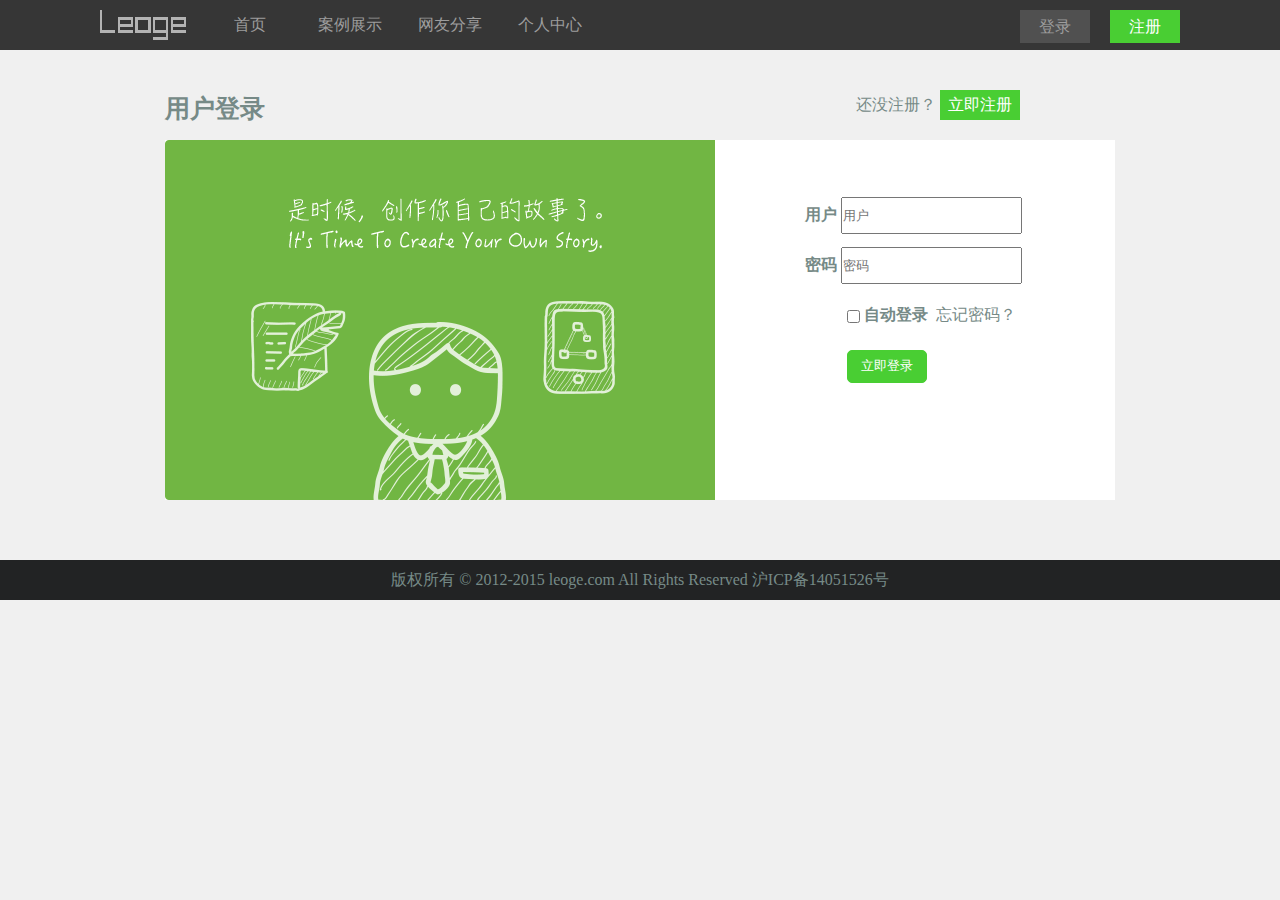
<file: load.html>
<!doctype html>
<html lang="en">
<head>
    <meta charset="UTF-8">
    <title>Document</title>
    <link rel="stylesheet" href="css/csm-header.css"/>
    <link rel="stylesheet" href="css/csm-load.css"/>
    <script src="js/jquery-1.12.3.js"></script>
    <script src="js/csm-load.js"></script>
</head>
<body>
<div id="csm-header">
    <h1><a href="index.html">leoge</a></h1>
    <ul class="csm-left">
        <li><a href="index.html">首页</a></li>
        <li><a href="present/present.html">案例展示</a></li>
        <li><a href="present/present.html">网友分享</a></li>
        <li><a href="javascript:;">个人中心</a></li>
    </ul>
    <ul class="csm-right">

        <li class="csm-load-link"><a href="load.html">登录</a></li>
        <li class="csm-resize-link"><a href="resize.html">注册</a></li>
    </ul>
</div>


<div class="csm-h csm-w">
    <h2>用户登录</h2>

    <div class="csm-h-right">
        <span>还没注册？</span>
        <a href="resize.html">立即注册</a>
    </div>
</div>
<form id="csm-form">
<div class = "csm-box csm-w">
    <img src="images/csm-load-left.gif" alt=""/>
    <div id="csm-load-box">
        <ul>
            <li>用户 <input type="text" placeholder="用户" id="user" name="user"/></li>
            <li>密码 <input type="text" placeholder="密码" id="password" name="password"/></li>
            <li id="csm-checkbox"><label><input type="checkbox"/> 自动登录</label> <span> &nbsp;忘记密码？</span></li>
            <li id="csm-submit"><input type="button" value="立即登录"/><span class = "csm-error csm-nodis">用户名或密码错误！</span></li>
        </ul>
    </div>
</div>
</form>
<div class="csm-footer">
    版权所有 © 2012-2015 leoge.com All Rights Reserved 沪ICP备14051526号
</div>
</body>
</html>
</file>
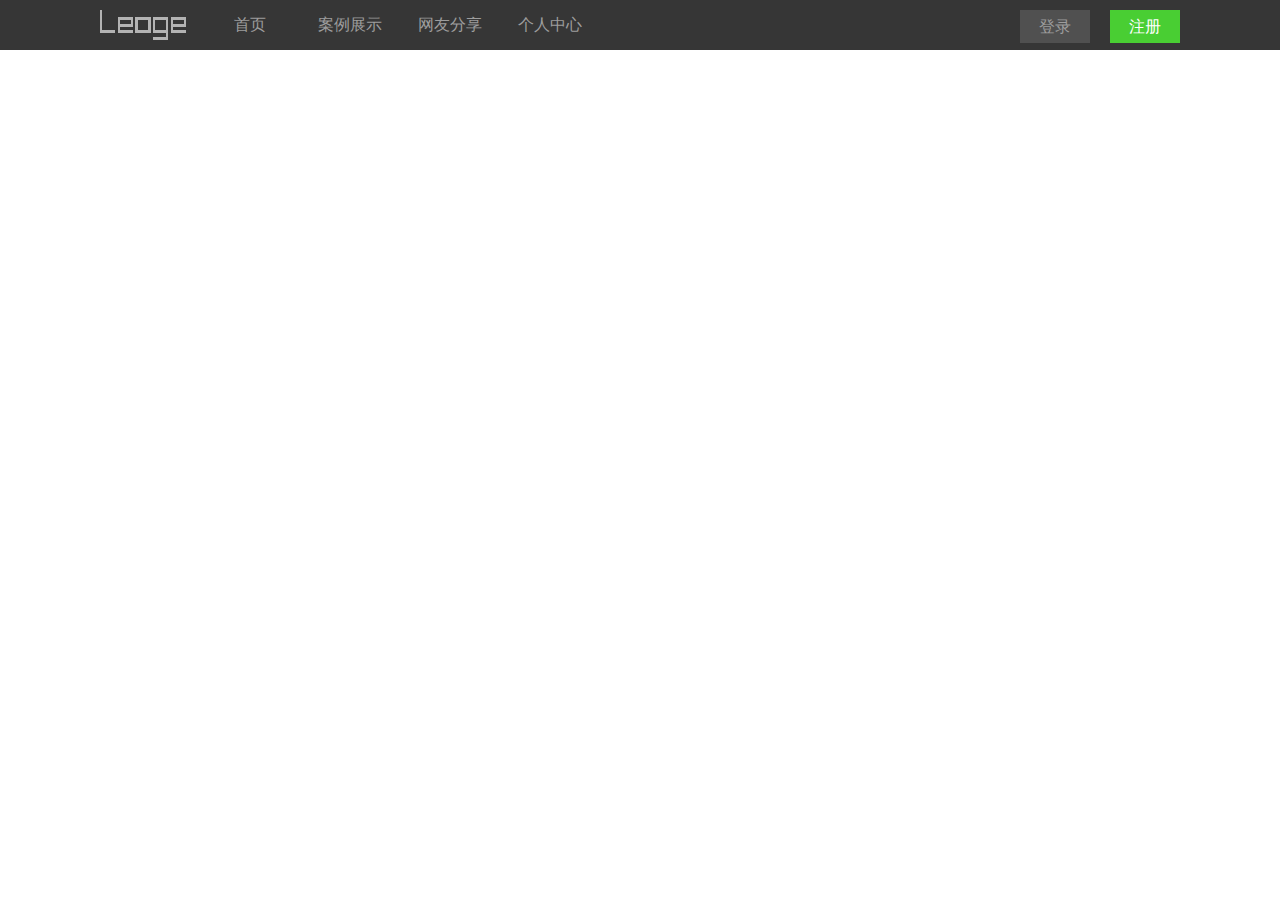
<file: loadheader.html>
<!DOCTYPE html>
<html>
<head lang="en">
    <meta charset="UTF-8">
    <title></title>
    <link rel="stylesheet" href="css/csm-header.css"/>

    <style>

    </style>
</head>
<body>
<div id="csm-header">
    <h1><a href="index.html">leoge</a></h1>
    <ul class="csm-left">
        <li><a href="index.html">首页</a></li>
        <li><a href="waterfall.html">案例展示</a></li>
        <li><a href="share.html">网友分享</a></li>
        <li><a href="self.html">个人中心</a></li>
    </ul>
    <ul class="csm-right">

        <li class="csm-load-link"><a href="load.html">登录</a></li>
        <li class="csm-resize-link"><a href="resize.html">注册</a></li>
    </ul>
</div>
</body>
</html>
</file>
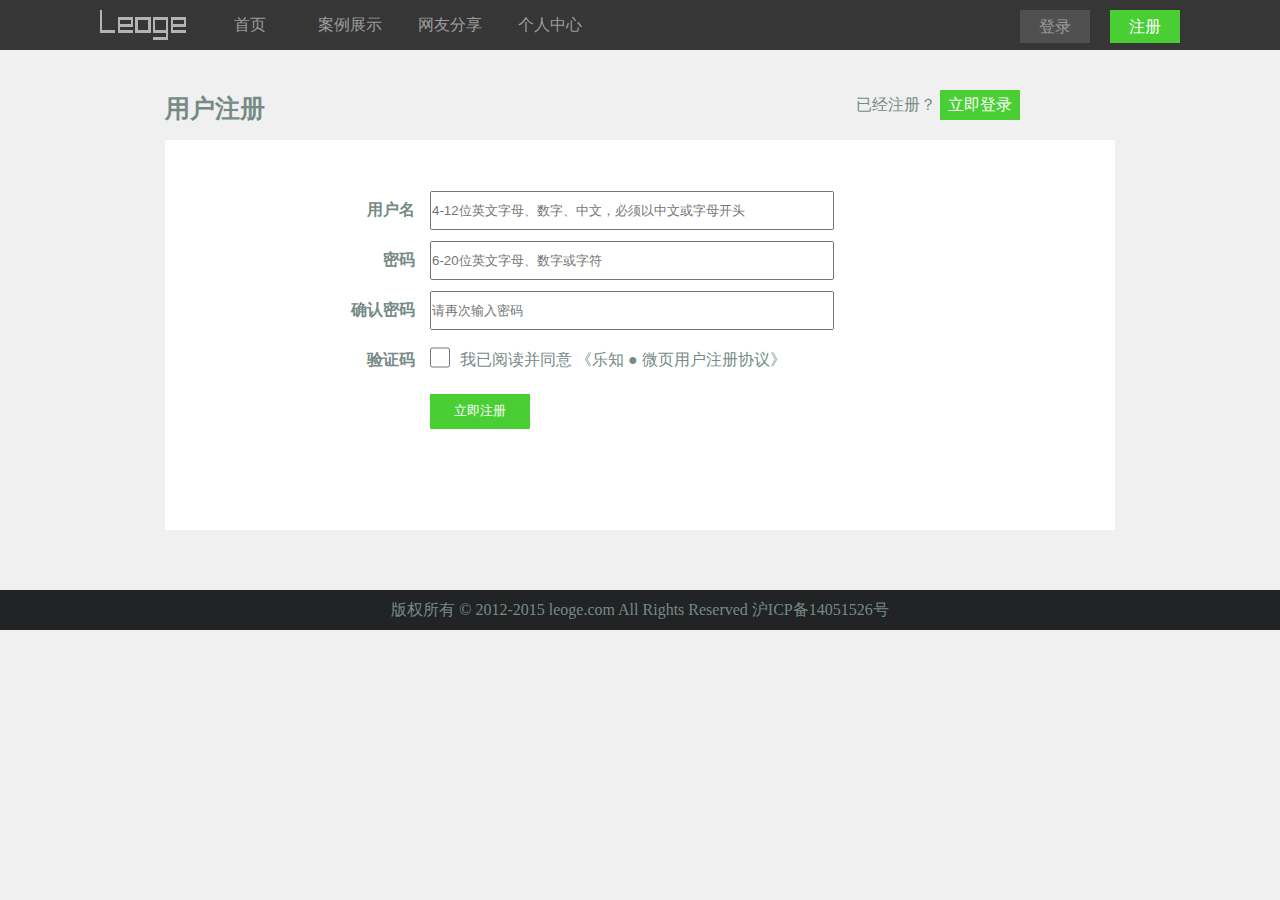
<file: resize.html>
<!doctype html>
<html lang="en">
<head>
    <meta charset="UTF-8">
    <title>Document</title>
    <link rel="stylesheet" href="css/csm-header.css"/>
    <link rel="stylesheet" href="css/csm-resize.css"/>
    <script src="js/jquery-1.12.3.js"></script>
    <script src="js/csm-resize.js"></script>

</head>
<body>
<div id="csm-header">
    <h1><a href="index.html">leoge</a></h1>
    <ul class="csm-left">
        <li><a href="index.html">首页</a></li>
        <li><a href="present/present.html">案例展示</a></li>
        <li><a href="present/present.html">网友分享</a></li>
        <li><a href="javascript:;">个人中心</a></li>
    </ul>
    <ul class="csm-right">

        <li class="csm-load-link"><a href="load.html">登录</a></li>
        <li class="csm-resize-link"><a href="resize.html">注册</a></li>
    </ul>
</div>
<div class="csm-h csm-w">
    <h2>用户注册</h2>

    <div class="csm-h-right">
        <span>已经注册？</span>
        <a href="load.html">立即登录</a>
    </div>
</div>
<form id="csm-form">
<div class="csm-box csm-w">
    <ul class="csm-box-left">
        <li>用户名</li>
        <li>密码</li>
        <li>确认密码</li>
        <li>验证码</li>
    </ul>
    <ul class="csm-box-right">
        <li><input type="text" placeholder="4-12位英文字母、数字、中文，必须以中文或字母开头" name="user" id="csm-user"/><span
                class="csm-pass csm-nodis"></span><span class="csm-error csm-nodis">用户名格式错误</span><span class="csm-has csm-nodis">用户已存在</span></li>
        <li><input type="password" placeholder="6-20位英文字母、数字或字符" name="password" id="csm-password"/><span
                class="csm-pass csm-nodis"></span><span class="csm-error csm-nodis">密码格式错误</span></li>
        <li><input type="password" placeholder="请再次输入密码" name="password1" id="csm-password-two"/><span
                class="csm-pass csm-nodis"></span><span class="csm-error csm-nodis">两次密码输入不一致</span></li>
        <!--<li><input type="text" placeholder="请输入验证码" name="test" id="csm-test"/><input type="button" id="getTest" value="获取验证码"/><span-->
            <!--class="csm-pass csm-nodis"></span><span class="csm-error csm-nodis">验证码错误</span></li>-->
        <li id="csm-checkbox-li"><label><input type="checkbox" id="csm-checkbox"/>我已阅读并同意  《乐知 ● 微页用户注册协议》</label><span class="csm-error csm-nodis">请同意协议</span></li>
        <li><a href="javascript:;"><input type="submit" value="立即注册" id="csm-submit"/></a></li>
    </ul>
</div>
</form>
<div class="csm-footer">
    版权所有 © 2012-2015 leoge.com All Rights Reserved 沪ICP备14051526号
</div>
</body>
</html>
</file>
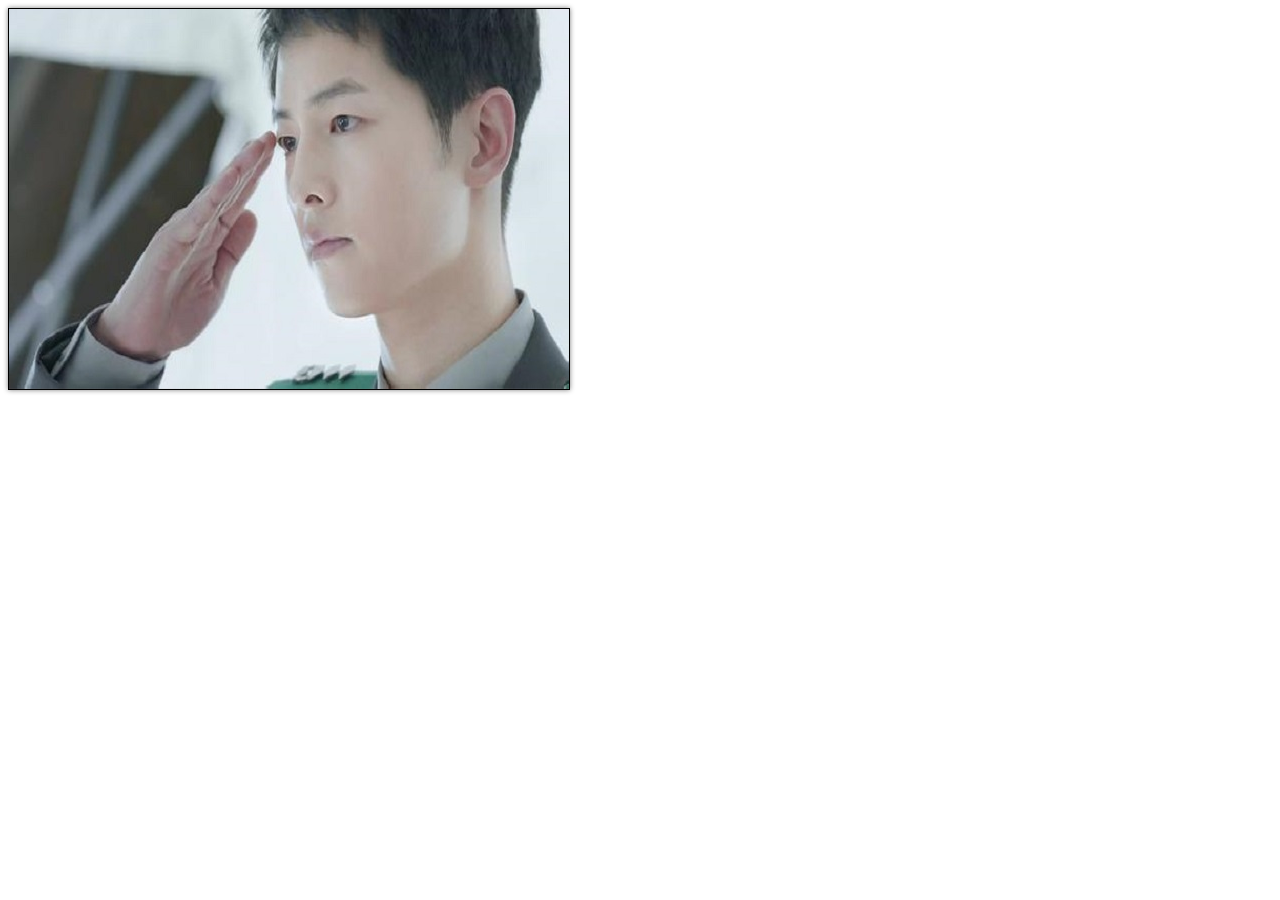
<file: scroll.html>
<!DOCTYPE html>
<html>
<head lang="en">
    <meta charset="UTF-8">
    <title></title>
    <style>
        body{
            width: 560px;
            height: 380px;
        }
        .xhrbigBox {
            width: 560px;
            height: 380px;
            border: 1px solid #000;
            margin: 0 auto;
            position: relative;
            overflow: hidden;
            box-shadow: 0 0 5px gray;
        }

        .xhrbox {
            width: 560px;
            height: 380px;
            overflow: hidden;
            transform-style: preserve-3d;
            position: absolute;
        }

        .xhrcontainer {
            list-style: none;
            padding: 0;
            margin: 0;
            width: 100%;
            height: 20%;
            transition: all 1s;
            transform-style: preserve-3d;
        }

        .xhrbox li {
            width: 100%;
            height: 100%;
            position: absolute;
        }

        .xhrbox1 {
            background: url("img/01.jpg");
            transform: rotatey(60deg) translatez(485px);
        }

        .xhrbox2 {
            background: url("img/02.jpg");
            transform: rotatey(120deg) translatez(485px);

        }

        .xhrbox3 {
            background: url("img/03_kis.jpg");
            transform: rotatey(180deg) translatez(485px);

        }

        .xhrbox4 {
            background: url("img/04.jpg");
            transform: rotatey(240deg) translatez(485px);

        }

        .xhrbox5 {
            background: url("img/04_kiss.jpg");
            transform: rotatey(300deg) translatez(485px);

        }

        .xhrbox6 {
            background: url("img/06.jpg");
            transform: rotatey(360deg) translatez(485px);
        }

        .xhrleft, .xhrright {
            position: absolute;
            width: 25px;
            height: 60px;
            text-decoration: none;
            line-height: 60px;
            font-size: 40px;
            color: black;
            text-align: center;
            top: 190px;
            margin-top: -30px;
            opacity: 0;
        }
        .xhrleft {
            left:-20px;
        }
        .xhrright {
            right: 0px;
        }

        .xhrcontainer:nth-child(2) li {
            background-position: 0 -76px;
        }

        .xhrcontainer:nth-child(3) li {
            background-position: 0px -152px;
        }

        .xhrcontainer:nth-child(4) li {
            background-position: 0 -228px;
        }

        .xhrcontainer:nth-child(5) li {
            background-position: 0 -304px;
        }

        .xhrboxTwo {
            width: 560px;
            height: 380px;
            overflow: hidden;
            transform-style: preserve-3d;
            position: relative;
        }

        .xhrcontainerTwo {
            list-style: none;
            padding: 0;
            margin: 0;
            width: 20%;
            height: 100%;
            transition: all 1s;
            transform-style: preserve-3d;
            float: left;
        }

        .xhrboxTwo li {
            width: 100%;
            height: 100%;
            position: absolute;
        }

        .xhrboxTwo1 {
            background: url("img/01.jpg");
            transform: rotatex(60deg) translatez(329px);
        }

        .xhrboxTwo2 {
            background: url("img/02.jpg");
            transform: rotatex(120deg) translatez(329px);

        }

        .xhrboxTwo3 {
            background: url("img/03_kis.jpg");
            transform: rotatex(180deg) translatez(329px);

        }

        .xhrboxTwo4 {
            background: url("img/04.jpg");
            transform: rotatex(240deg) translatez(329px);

        }

        .xhrboxTwo5 {
            background: url("img/04_kiss.jpg");
            transform: rotatex(300deg) translatez(329px);

        }

        .xhrboxTwo6 {
            background: url("img/06.jpg");
            transform: rotatex(360deg) translatez(329px);
        }

        .xhrtop, .xhrbottom {
            position: absolute;
            width: 60px;
            height: 30px;
            /*background-color: gray;*/
            text-decoration: none;
            line-height: 30px;
            font-size: 40px;
            color: black;
            text-align: center;
            left: 280px;
            margin-left: -30px;
            opacity: 0;
        }

        .xhrtop {
            top: 0px;
        }

        .xhrbottom {
            bottom: 0px;
        }

        .xhrcontainerTwo:nth-child(1) li {

        }

        .xhrcontainerTwo:nth-child(2) li {
            background-position: -112px 0px;
        }

        .xhrcontainerTwo:nth-child(3) li {
            background-position: -224px -0px;
        }

        .xhrcontainerTwo:nth-child(4) li {
            background-position: -336px -0px;
        }

        .xhrcontainerTwo:nth-child(5) li {
            background-position: -448px -0px;
        }

        .xhrbigBox:hover a {
            opacity: .7;
        }
    </style>
    <script src="js/jquery-1.12.3.js"></script>
    <script> var num = 0;
    $(function () {
        $(".xhrleft").on("mouseenter", function (){
          $('.xhrbox').fadeIn(0).siblings("div").fadeOut(0);

        });
        $(".xhrleft").on("click", function () {
            num--;
            $(".xhrcontainer").css({
                transform: "rotatey(" + num * 60 + "deg)"
            });
            $(".xhrcontainer").each(function (i, e) {//利用each对每个li进行渲染
                $(this).css({
                    transitionDelay: i * 0.3 + "s"
                });
            })
            $(".xhrcontainerTwo").css({
                transform: "rotatex(" + num * 60 + "deg)"
            });
        })
        $(".xhrright").on("mouseenter", function (){
            $('.xhrbox').fadeIn(0).siblings("div").fadeOut(0);

        });
        $(".xhrright").on("click", function () {
            num++;
            $(".xhrcontainer").css({
                transform: "rotatey(" + num * 60 + "deg)"
            });
            $(".xhrcontainer").each(function (i, e) {//利用each对每个li进行渲染
                $(this).css({
                    transitionDelay: i * 0.3 + "s"
                });
            })
            $(".xhrcontainerTwo").css({
                transform: "rotatex(" + num * 60 + "deg)"
            });
        })
        $(".xhrbottom").on("mouseenter", function (){
            $('.xhrboxTwo').fadeIn(0).siblings("div").fadeOut(0);

        });
        $(".xhrbottom").on("click", function () {
            num--;
            $(".xhrcontainerTwo").css({
                transform: "rotatex(" + num * 60 + "deg)"
            });
            $(".xhrcontainerTwo").each(function (i, e) {//利用each对每个li进行渲染
                $(this).css({
                    transitionDelay: i * 0.3 + "s"
                });
            })
            $(".xhrcontainer").css({
                transform: "rotatey(" + num * 60 + "deg)"
            });
        })
        $(".xhrtop").on("mouseenter", function (){
            $('.xhrboxTwo').fadeIn(0).siblings("div").fadeOut(0);
        });
        $(".xhrtop").on("click", function () {
            num++;
            $(".xhrcontainerTwo").css({
                transform: "rotatex(" + num * 60 + "deg)"
            });
            $(".xhrcontainerTwo").each(function (i, e) {//利用each对每个li进行渲染
                $(this).css({
                    transitionDelay: i * 0.3 + "s"
                });
            })
            $(".xhrcontainer").css({
                transform: "rotatey(" + num * 60 + "deg)"
            });
        })
    })
    </script>
</head>
<body>
<div class="xhrbigBox">
    <div class="xhrbox">
        <ul class="xhrcontainer">
            <li class="xhrbox1"></li>
            <li class="xhrbox2"></li>
            <li class="xhrbox3"></li>
            <li class="xhrbox4"></li>
            <li class="xhrbox5"></li>
            <li class="xhrbox6"></li>
        </ul>
        <ul class="xhrcontainer">
            <li class="xhrbox1"></li>
            <li class="xhrbox2"></li>
            <li class="xhrbox3"></li>
            <li class="xhrbox4"></li>
            <li class="xhrbox5"></li>
            <li class="xhrbox6"></li>
        </ul>
        <ul class="xhrcontainer">
            <li class="xhrbox1"></li>
            <li class="xhrbox2"></li>
            <li class="xhrbox3"></li>
            <li class="xhrbox4"></li>
            <li class="xhrbox5"></li>
            <li class="xhrbox6"></li>
        </ul>
        <ul class="xhrcontainer">
            <li class="xhrbox1"></li>
            <li class="xhrbox2"></li>
            <li class="xhrbox3"></li>
            <li class="xhrbox4"></li>
            <li class="xhrbox5"></li>
            <li class="xhrbox6"></li>
        </ul>
        <ul class="xhrcontainer">
            <li class="xhrbox1"></li>
            <li class="xhrbox2"></li>
            <li class="xhrbox3"></li>
            <li class="xhrbox4"></li>
            <li class="xhrbox5"></li>
            <li class="xhrbox6"></li>
        </ul>

    </div>
    <div class="xhrboxTwo">
        <ul class="xhrcontainerTwo">
            <li class="xhrboxTwo1"></li>
            <li class="xhrboxTwo2"></li>
            <li class="xhrboxTwo3"></li>
            <li class="xhrboxTwo4"></li>
            <li class="xhrboxTwo5"></li>
            <li class="xhrboxTwo6"></li>
        </ul>
        <ul class="xhrcontainerTwo">
            <li class="xhrboxTwo1"></li>
            <li class="xhrboxTwo2"></li>
            <li class="xhrboxTwo3"></li>
            <li class="xhrboxTwo4"></li>
            <li class="xhrboxTwo5"></li>
            <li class="xhrboxTwo6"></li>
        </ul>
        <ul class="xhrcontainerTwo">
            <li class="xhrboxTwo1"></li>
            <li class="xhrboxTwo2"></li>
            <li class="xhrboxTwo3"></li>
            <li class="xhrboxTwo4"></li>
            <li class="xhrboxTwo5"></li>
            <li class="xhrboxTwo6"></li>
        </ul>
        <ul class="xhrcontainerTwo">
            <li class="xhrboxTwo1"></li>
            <li class="xhrboxTwo2"></li>
            <li class="xhrboxTwo3"></li>
            <li class="xhrboxTwo4"></li>
            <li class="xhrboxTwo5"></li>
            <li class="xhrboxTwo6"></li>
        </ul>
        <ul class="xhrcontainerTwo">
            <li class="xhrboxTwo1"></li>
            <li class="xhrboxTwo2"></li>
            <li class="xhrboxTwo3"></li>
            <li class="xhrboxTwo4"></li>
            <li class="xhrboxTwo5"></li>
            <li class="xhrboxTwo6"></li>
        </ul>

    </div>
    <a href="###" class="xhrleft">〈</a><a href="###" class="xhrright">〉</a>
    <a href="###" class="xhrtop">︿</a><a href="###" class=" xhrbottom">﹀</a>
</div>
</body>
</html>
</file>
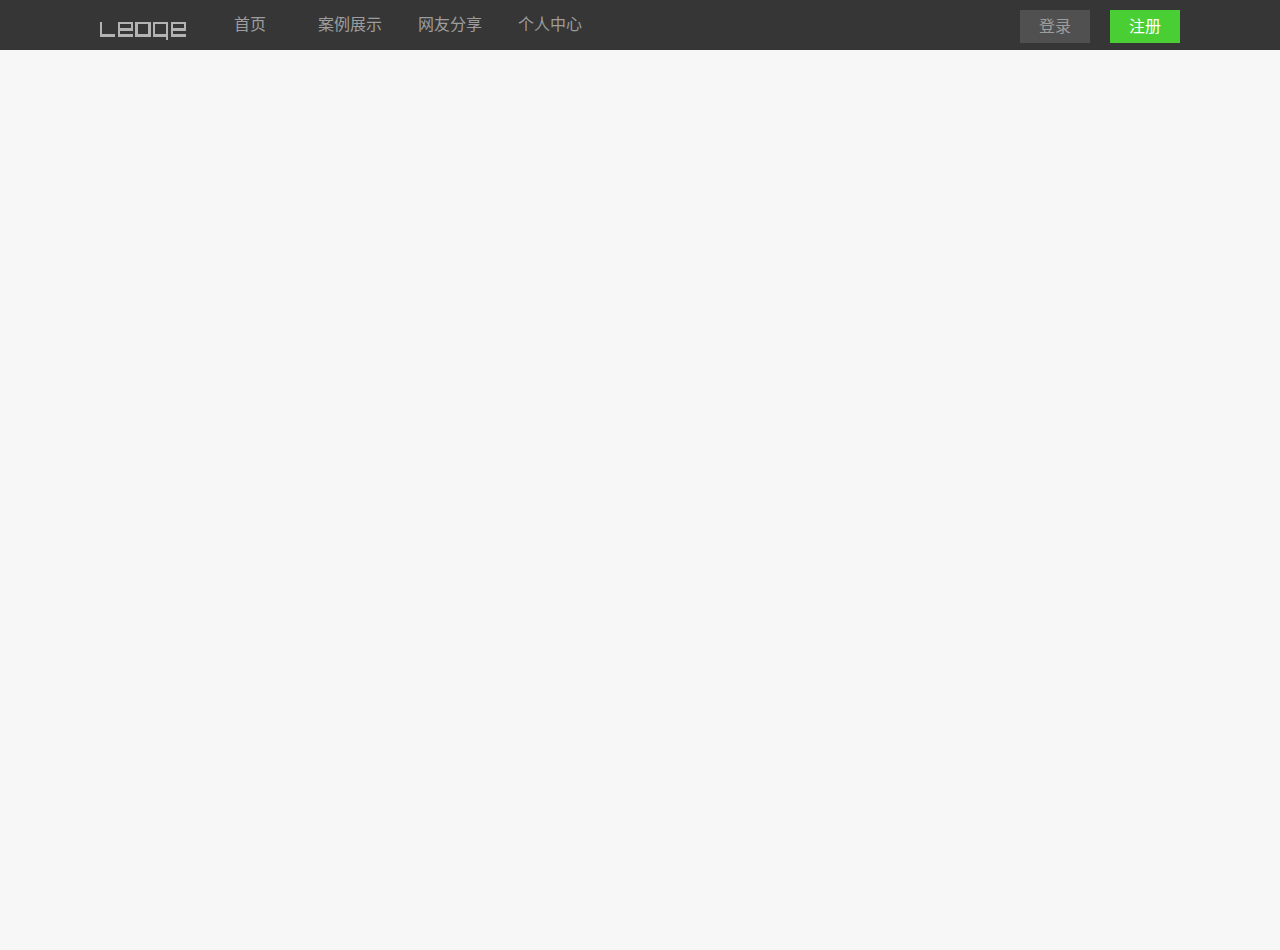
<file: present/present.html>
<!DOCTYPE html>
<html lang="zh-cn">
<head>
	<meta charset="UTF-8">
	<title>案例展示｜乐知</title>
	<script src="js/jquery-3.0.0.min.js"></script>
	<script src="js/template-native.js"></script>
	<link rel="stylesheet" href="../css/csm-header.css"/>
	<script src="js/exit1.js"></script>
	<style>
		@font-face {
		  font-family: "untitled-font-1";
		  src:url("fonts/untitled-font-1.eot");
		  src:url("fonts/untitled-font-1.eot?#iefix") format("embedded-opentype"),
		    url("fonts/untitled-font-1.woff") format("woff"),
		    url("fonts/untitled-font-1.ttf") format("truetype"),
		    url("fonts/untitled-font-1.svg#untitled-font-1") format("svg");
		  font-weight: normal;
		  font-style: normal;

		}
		.icon::after{
			font-family: "untitled-font-1" !important;
			font-style: normal !important;
			font-weight: normal !important;
			font-variant: normal !important;
			text-transform: none !important;
			speak: none;
			line-height: 1;
			-webkit-font-smoothing: antialiased;
			-moz-osx-font-smoothing: grayscale;
		}
		.icon::before{
			font-family: "untitled-font-1" !important;
			font-style: normal !important;
			font-weight: normal !important;
			font-variant: normal !important;
			text-transform: none !important;
			speak: none;
			line-height: 1;
			-webkit-font-smoothing: antialiased;
			-moz-osx-font-smoothing: grayscale;
		}
		*{
			margin:0px;
			padding:0px;
			
		}
		body{
			font: normal 16px/18px "Microsoft Yahei";
		}
		a{
			text-decoration:none;
			color:#000;
			font:normal 16px "Microsoft Yahei";
		}
		a:hover{
			color:#44BB5C;
		}
		html,body{
			background:#f7f7f7;
			height: 100%;
		}
		main{
			position:relative;
			height: 100%;
		}
		.item{
			width: 272px;
			box-shadow:0px 5px 15px gray;
			position:absolute;
			border-radius:10px;
		}
		.imgBox{
			overflow:hidden;
			border-radius:10px 10px 0px 0px ;
			position:relative;
		}
		.imgBox>a{
			display: block;
		}
		.imgBox>a img{
			width: 100%;
			transition:transform .5s ease;
		}
		.imgBox:hover>a>img{
			transform:scale(1.2, 1.2);
			
		}
		.imgBox>img:last-child{
			position:absolute;
			left:24px;
			width:80%;
			bottom:0%;
			margin-bottom:-220px;
			transition:all .5s ease;
		}
		.imgBox img.show{
			bottom:50%;
			margin-bottom:-115px;
		}
		.info{
			padding:5px 10px;
			background:#fff;
			border-bottom:1px solid #aaa;
			position:relative;
		}
		#code{
			color:grey;
			position:absolute;
			right:15px;
			top:15px;
		}
		#code::after{
			content:"e";
			font-size:30px;	
		} 
		#code:hover{
			cursor:pointer;
			color:#44BB5C;
		}
		.info>a{
			display:block;
		}
		.pv{
			vertical-align:middle;
			font-size:12px;
			color:lightgrey;
			height:20px;
			line-height:25px;
		}
		.pv>span{
			margin-right: 10px;
		}
		.pv>span:nth-child(1)::before{
			content:"a";
		}
		.pv>span:nth-child(2)::before{
			content:"b";
		}
		.pv>span:nth-child(3)::before{
			content:"c";
		}
		.author{
			font-size:12px;
		}
		.tag{
			background:#fff;
		}
		
		.tag{
			padding:5px 10px;
			border-radius:0px 0px 10px 10px;
			transition:all .5s ease;
			height:14px;
			overflow:hidden;
		}
		.item:hover>.tag{
			height:auto;
		}
		
		.tag>a{
			margin-right:5px;
		}

		#csm-header h1 a{
			background-position: 0px -8px;
		}
		#csm-header .csm-dis{
			display:inline-block;
		}
		#csm-header .csm-nodis{
			display: none;
		}
	</style>
</head>
<body>


<!--我加的头部-->
<div id="csm-header">
<h1><a href="index.html">leoge</a></h1>
<ul class="csm-left">
	<li><a href="../index.html">首页</a></li>
	<li><a href="javascript:;">案例展示</a></li>
	<li><a href="javascript:;">网友分享</a></li>
	<li><a href="javascript:;">个人中心</a></li>
</ul>
<ul class="csm-right">
	<li class="thisuser"><a href="javascript:;">111111</a></li>
	<li id="csm-exit"><a href="">退出</a></li>
	<li class="csm-load-link"><a href="../load.html">登录</a></li>
	<li class="csm-resize-link"><a href="../resize.html">注册</a></li>
</ul>
</div>

	<header></header>	
	<main>
		<!-- <div class="item">
			<div class="imgBox">
				<img src="img/1606201136317660.jpg" alt="">
				<img src="img/code2.jpg" alt="">
			</div>
			<div class="info" >
				<a class="title" src="#">可口可乐 福娃送祝福</a>
				<div class="pv">
					<span class="icon">123456</span>
					<span class="icon">3</span>
					<span class="icon">4</span>
				</div>
				<p class="author">by <i>可口可乐</i></p>
				<i class="icon" id="code"></i>
			</div>
			<div class="tag"><a href="#">可口可乐</a><a href="#">可口可乐</a><a href="#">可口可乐</a><a href="#">可口可乐</a><a href="#">可口可乐</a><a href="#">可口可乐</a></div>
		</div> -->
	</main>
</body>
</html>
<script type="text/html" id="template1">
	<div class='item'>
		<div class='imgBox'>
			<a href=""><img src='<%=img%>' alt='' class='mainImg'></a>
			<img src='<%=code%>' alt=''>
		</div>
		<div class='info' >
			<a class='title' src='#'><%=title%></a>
			<div class='pv'>
				<%for(var i=0;i<pv.length;i++){%>
					<span class='icon'><%=pv[i]%></span>
				<%}%>
			</div>
			<p class='author'><i><%=author%></i></p>
			<i class='icon' id='code'></i>
		</div>
		<div class='tag'>
			<%for(var i=0;i<tag.length;i++){%>
				<a href='<%=tag[i].link%>'><%=tag[i].name%></a>
			<%}%>
		</div>
	</div>
</script>

<script>	 
	var ind=0;
	var main=$("main");
	var colsH=[];
	var colW=290;
	$(function(){
		var colsNum=getColsNum();
		for(var i=0;i<colsNum;i++){
			colsH[i]=0;
		}
		createItem();
		$(window).on("scroll",function(){
			var max=Math.max.apply(null,colsH);
			if($(window).height()+$(window).scrollTop()+100>=max){
//				console.log("create");
				createItem();

			}
		});
		$(window).on("resize",function(){
			if(getColsNum()!=colsNum){
				colsNum=getColsNum();
				colsH=[];
				for(var i=0;i<colsNum;i++){
					colsH[i]=0;
				}
				assign($(".item"));
			}
		});
	});

	 function getColsNum(){
	 	var screenw=$(window).width();
	 	var colsNum=Math.floor(screenw/colW);
	 	var w=colsNum*colW;
	 	main.css({
	 		width:w+"px",
	 		margin:"0 auto",
	 	});
	 	return colsNum;
	 }
	 function createItem(){
	 		isfinished=false;
	 		var items=[];
		 	var res=$.ajax({
				url:"present.php",
				type:"get",
				data:{index:ind},
				success:function(data){
					var data=JSON.parse(data);
					ind=data.index;
					for(var i=0;i<data.data.length;i++){
						var html=template("template1",data.data[i]);
						var item=$(html);
						item.find("#code").on("mouseenter",function(){
							$(this).parent().siblings('.imgBox').children("img").last().addClass('show');
						});
						item.find("#code").on("mouseleave",function(){
				 			$(this).parent().siblings('.imgBox').children("img").last().removeClass('show');
				 		});
						main.append(item);
						items.push(item[0]);
					}
					isImgLoad($(items[0]),items,assign);
					console.log((items[0]));
				}
			});
	 
	 }
	 function assign(items){
	 	for(var i=0;i<items.length;i++){
	 		var min=Math.min.apply(null,colsH);
	 		var index=colsH.indexOf(min);
	 		items[i].style.left=index*colW+"px";
	 		items[i].style.top=min+"px";
	 		colsH[index]+=items[i].offsetHeight+30;
	 	}
	 }
	 function isImgLoad(imgContainer,arg,callback){
	 	var loaded=true;
//		 console.log(imgContainer)
 		var siblings=imgContainer.nextAll();
//		 console.log(siblings)
 		for(var i=0;i<siblings.length;i++){
 			if(siblings.eq(i).find(".mainImg").height()==0){
 				loaded=false;
 				var next=siblings.eq(i);
//				var next = imgContainer;
 				break;
 			}
 		}
		 console.log(loaded)
 		if(loaded){
 			callback(arg);
 			return;
 		}
 		var img=imgContainer.find(".mainImg");
 		img[0].onload=function(){
 			isImgLoad(next,arg,callback);
 		};
	 }
</script>
<script>
	$(function () {
		$("body").on("click",".imgBox>a>img",function() {
			var reg = /img\/\d*\.jpg/;

			var ma = this.src.match(reg);

			localStorage.setItem("imgsrc", ma);

			location.href = "detail.html";

			return false;
		})
	});
</script>
</file>
<file: css/csm-header.css>
@charset "UTF-8";
*{
    margin:0;
    padding: 0;

}
a{
    text-decoration: none;
}
ul{
    list-style:none;

}
#csm-header ul li{
    float:left;
    display:inline-block;
    text-align: center;
}
#csm-header ul li a{
    color:#9D9D9D;
}
#csm-header ul li a:hover{
    color:white;
}
ul.csm-left {
    float:left;
}
ul.csm-left li{
    width:100px;
    height:100%;

}
ul.csm-right {
    margin-top:10px;
    float:right;
    height:50px;
    line-height:50px;

    

}
#csm-header ul.csm-right .thisuser a{
    color:orange;
}
ul.csm-right li{
    min-width: 70px;
    height: 33px;
    line-height:33px;
    display: inline-block;
    float:left;
    text-align: center;
}
#csm-header{
    /*width: 100%;*/
    height:50px;
    background-color: #363636;
    padding-left:100px;
    padding-right:100px;
    line-height:50px;

}
#csm-header h1{
    float:left;
    display:inline-block;
}
#csm-header h1 a {
    color: white;
    display: inline-block;
    width: 100px;
    text-indent: -999em;
    background: url("../images/csm-logo.png") no-repeat 0px 10px;

}

.csm-load-link{
    background-color: #505050;
    margin-right:20px;

}
/*.csm-load-link a{*/
    /*color:#ACACAC;*/

/*}*/
.csm-resize-link{

    background-color: #49CE33;
}
#csm-header .csm-resize-link a{
    color:white;
}
</file>
<file: css/csm-load.css>
body{
    background-color: #F0F0F0;
    color:#768A87;
}

.csm-w{
    margin:0 auto;
    width: 950px;
}

.csm-h{
    height:90px;
}
h2{
    height:90px;
    font-size:25px;
    width:200px;
    float:left;
    line-height:118px;
}
.csm-h-right{
    float:right;
    margin-top:40px;


}
.csm-h-right span{
    display:inline-block;
    height:30px;

}
.csm-h-right a{
    display: inline-block;
    width:80px;
    height:30px;
    text-align:center;
    color:white;
    line-height:30px;
    background-color: #49CE33;
}
.csm-box{
    height:360px;
    background-color: white;
}
.csm-box img{
    float:left;
}
#csm-load-box ul{
    padding-top:50px;
    padding-left:90px;
    float:left;
}
#csm-load-box ul li{
    height:50px;
    width:225px;
    font-weight:bold;
    line-height:50px;
}
#csm-load-box input{
    height:33px;
}
#csm-checkbox{
    padding-left:42px;
}
#csm-checkbox input{
    vertical-align: middle;
}
#csm-checkbox span{
    /*float:right;*/
    font-weight:normal;
}
#csm-submit{
    padding-left:42px;

}
#csm-submit input{
    background-color: #49CE33;
    width:80px;
    outline-style:none;
    border:1px solid #49CE33;
    border-radius:5px;
    color:white;
    cursor:pointer;

}

#csm-submit input:hover{
    background-color: #127E03;
}
#csm-submit span{
    margin-left:10px;
    color:red;

}
.csm-footer{
    margin-top:60px;
    text-align: center;
    height:40px;
    line-height:40px;
    background-color: #222324;
}
.csm-dis{
    display: inline-block;
}
.csm-nodis{
    display: none;
}
</file>
<file: css/csm-resize.css>
body{
    background-color: #F0F0F0;
    color:#768A87;
}
*{
    margin: 0;
    padding: 0;
}
.csm-w{
    margin:0 auto;
    width: 950px;
}

.csm-h{
    height:90px;
}
input{
    outline-style: none;
}
h2{
    height:90px;
    font-size:25px;
    width:200px;
    float:left;
    line-height:118px;
    /*border:1px solid #ccc;*/
}
.csm-h-right{
    float:right;
    margin-top:40px;


}
.csm-h-right span{
    display:inline-block;
    height:30px;

}
.csm-h-right a{
    display: inline-block;
    width:80px;
    height:30px;
    text-align:center;
    color:white;
    line-height:30px;
    background-color: #49CE33;
}
.csm-box{
    height:390px;
    background-color: white;
}

.csm-box li{
    height:50px;
    /*border:1px solid #ccc;*/
    line-height:50px;
}
.csm-box-left{
    float: left;
    width:250px;
    padding-right:15px;
    padding-top:45px;


}
.csm-box-left li{
    width:250px;
    text-align:right;
    font-weight:bold;
}
.csm-box-right{
    padding-top:45px;
    float:left;
}
.csm-box-right li{
    position:relative;
}
.csm-box-right input{
    display:inline-block;
    height:35px;
    width:400px;
}
#csm-test {
    width: 200px;
    margin-right:50px;
}
#getTest{
    width:150px;
}
#csm-checkbox {
    position:absolute;
    top:-15px;
    left:0px;
    width:20px;
    margin-top:20px;

}
#csm-checkbox-li{
    position:relative;
    /*line-height:10px;*/
    padding-left:30px;

}
#csm-submit{
    width:100px;
    background-color: #49CE33;
    color:white;
    border:none;

}
#csm-submit:hover{
    background-color: #127E03;
}
.csm-footer{
    margin-top:60px;
    text-align: center;
    height:40px;
    line-height:40px;
    background-color: #222324;
}
.csm-box-right span{
    display: inline-block;
}
.csm-dis{
    display:inline-block !important;

}
.csm-nodis{
    display: none !important;
}
.csm-pass{
    width:30px;
    position:absolute;
    right:-50px;
    top:5px;
    height:35px;
    margin-left:15px;
    margin-right:15px;
    background: url("../images/csm-pass.png") no-repeat 10px 15px;
}
.csm-error,.csm-has{
    color:red;
    position:absolute;
    right:-220px;
    top:5px;
    width:160px;
    height:35px;
    padding-left:40px;
    margin-right:15px;
    background: url("../images/csm-error.png") no-repeat 10px 15px;

}
</file>
